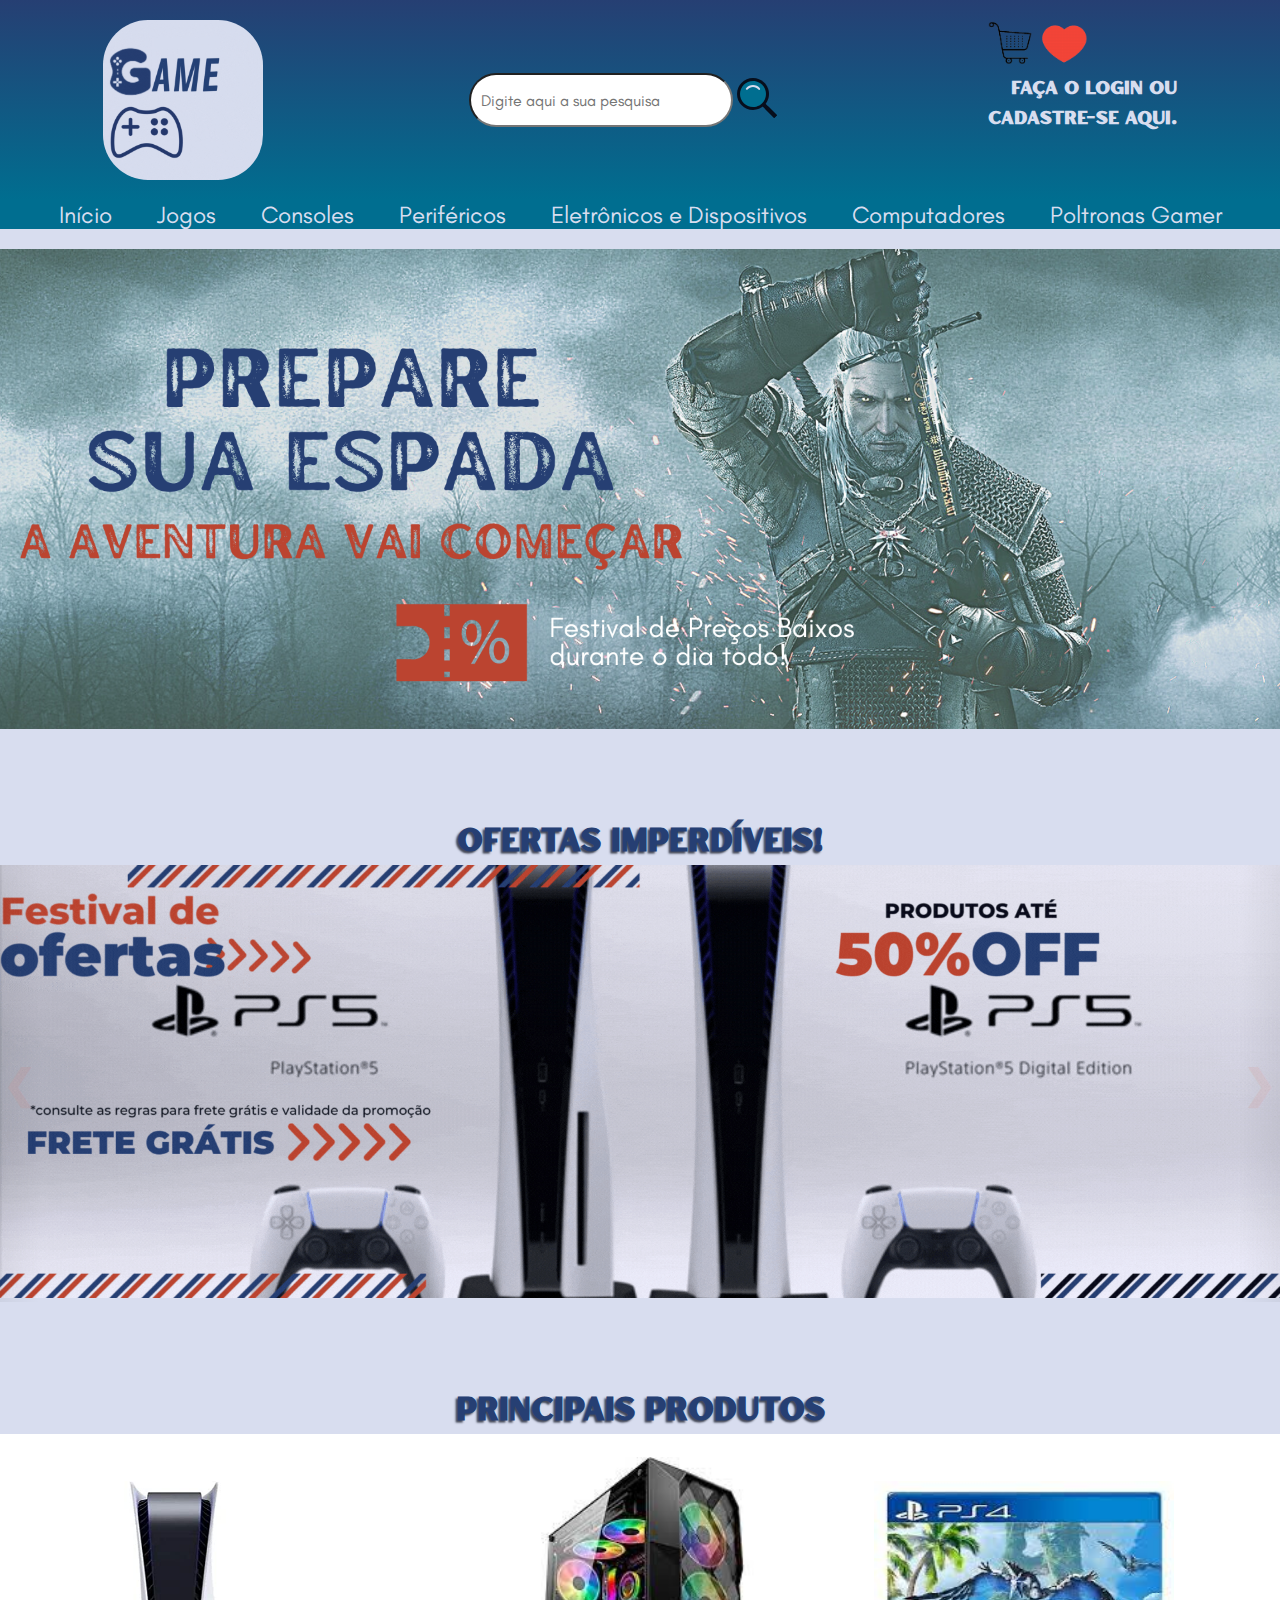
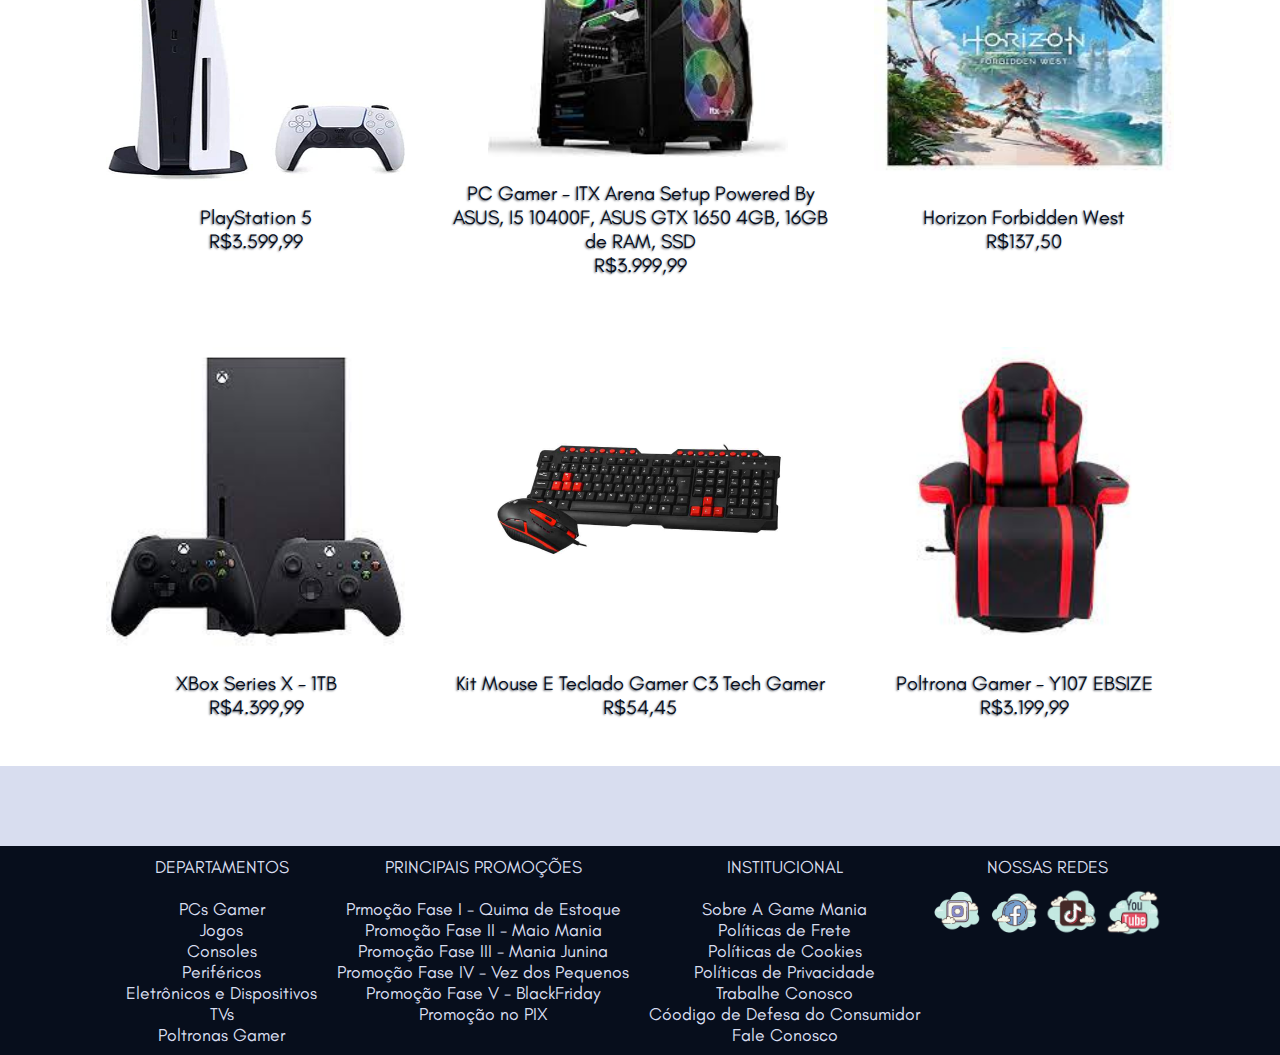
<file: index.html>
<!DOCTYPE html>
<html lang="pt-br">
<head>
    <meta charset="UTF-8">
    <meta http-equiv="X-UA-Compatible" content="IE=edge">
    <meta name="viewport" content="width=device-width, initial-scale=1.0">
    <link rel="stylesheet" href="style.css">
    <title>Game Mania</title>
</head>
<body>
    <header>
        <div class="logomarca">
            <img src="Pictures/Log Game Mania.gif" alt="">
        </div>
        <div class="search-box">
            <input type="text" placeholder="Digite aqui a sua pesquisa">
            <a href="#"><img src="Pictures/icons8-pesquisar-48.svg" alt="Pesquisar"></a>
        </div>
        <div class="outros-itens">
            <div class="compras">
                <a href="#"><img src="Pictures/Cart.png" alt="Carrinho de Compras"></a>
                <a href=""><img src="Pictures/favorite.png" alt="Favoritos"></a>
            </div>
            <section>
                <h3>Faça o <a href="login.html">LOGIN</a> ou<br>
                cadastre-se <a href="cadastro.html">AQUI</a>.</h3>
            </section>
        </div>
    </header>
    <nav>
        <div class="iconeMenu">
            <img src="Pictures/icons8-cardápio-48.svg" alt="Ícone de Menu" onclick="menuDinamico()">
        </div>
        <div id="menu">
            
            <ul>
                <li><a href="index.html">Início</a></li>
                <li><a href="#">Jogos</a></li>
                <li><a href="#">Consoles</a></li>
                <li><a href="#">Periféricos</a></li>
                <li><a href="#">Eletrônicos e Dispositivos</a></li>
                <li><a href="#">Computadores</a></li>
                <li><a href="#">Poltronas Gamer</a></li>
            </ul>
        </div>
        
    </nav>
    <main>
        <div class="banner">
            <img src="Pictures/Banner Black Ofertas Preços Baixos.png" alt="Banner">
        </div>
        <!--Título das principais ofertas-->
        <h1>Ofertas Imperdíveis!</h1>
        <!--Aqui ficará as principais promoções em slides-->
        <div class="conteiner">
            <div class="slide">
                <input type="button" value="❮" class="setaEsquerda" onclick="count()"></input> <input type="button" value="❯" class="setaDireita" onclick="count()"></input>
                <div class="promocoes">
                <img src="Pictures/promocao1.gif" alt="Promoção" id="anuncio">

                
                </div>
            </div>
        </div>
        <!--Título dos principais produtos-->
        <h1>Principais Produtos</h1>
        <div class="muralProd">
            <figure>
                <a href="#"><img src="Pictures/PS5.jpg" alt="PlayStation 5 por R$3599,99"></a>
                <figcaption>
                    <a href="#">
                        <p>
                            PlayStation 5
                        </p>
                        <p>
                            R$3.599,99
                        </p>
                </a>
                </figcaption>
            </figure>
            <figure>
                <a href="#">
                    <img src="Pictures/PCGamer.jpg" alt="PC Gamer - ITX Arena Setup Powered By ASUS, I5 10400F, ASUS GTX 1650 4GB, 16GB de RAM, SSD por R$3999,99">
                </a>
                <figcaption>
                    <a href="#">
                        <p>PC Gamer - ITX Arena Setup Powered By ASUS, I5 10400F, ASUS GTX 1650 4GB, 16GB de RAM, SSD</p>
                        <p>R$3.999,99</p>
                    </a>
                </figcaption>
            </figure>
            <figure>
                <a href="#">
                    <img src="Pictures/Horizon Forbidden West.jpg" alt="Horizon Forbidden West por R$137,50">
                </a>
                <figcaption>
                    <a href="#">
                        <p>Horizon Forbidden West</p>
                        <p>R$137,50</p>
                    </a>
                </figcaption>
            </figure>
            <figure>
                <a href="#">
                    <img src="Pictures/XBoxSeriousX.jpg" alt="XBox Series X - 1TB por R$4399,99">
                </a>
                <figcaption>
                    <a href="#">
                        <p>XBox Series X - 1TB</p>
                        <p>R$4.399,99</p>
                    </a>
                </figcaption>
            </figure>
            <figure>
                <a href="#">
                    <img src="Pictures/4049520_gaming-kit-mouse-teclado-c3tech-gamer-gk20bk-usb_600.png" alt="Kit Mouse E Teclado Gamer C3 Tech Gamer por R$54,45">
                </a>
                <figcaption>
                    <a href="#">
                        <p>Kit Mouse E Teclado Gamer C3 Tech Gamer</p>
                        <p>R$54,45</p>
                    </a>
                </figcaption>
            </figure>
            <figure>
                <a href="#">
                    <img src="Pictures/Poltrona.jpg" alt="Poltrona Gamer - Y107 EBSIZE por R$3199,99">
                </a>
                <figcaption>
                    <a href="#">
                        <p>Poltrona Gamer - Y107 EBSIZE</p>
                        <p>R$3.199,99</p>
                    </a>
                </figcaption>
            </figure>
        </div>
    </main>
    <footer>
        <div class="rodape">
            <ul>
                <li class="titulo">DEPARTAMENTOS</li><br>
                <li><a href="#">PCs Gamer</a></li>
                <li><a href="#">Jogos</a></li>
                <li><a href="#">Consoles</a></li>
                <li><a href="#">Periféricos</a></li>
                <li><a href="#">Eletrônicos e Dispositivos</a></li>
                <li><a href="#">TVs</a></li>
                <li><a href="#">Poltronas Gamer</a></li>
            </ul>
        </div>
        <div class="rodape">
            <ul>
                <li class="titulo">PRINCIPAIS PROMOÇÕES</li><br>
                <li><a href="#">Prmoção Fase I - Quima de Estoque</a></li>
                <li><a href="#">Promoção Fase II - Maio Mania</a></li>
                <li><a href="#">Promoção Fase III - Mania Junina</a></li>
                <li><a href="#">Promoção Fase IV - Vez dos Pequenos</a></li>
                <li><a href="#">Promoção Fase V - BlackFriday</a></li>
                <li><a href="#">Promoção no PIX</a></li>
            </ul>
        </div>
        <div class="rodape">
            <ul>
                <li class="titulo">INSTITUCIONAL</li><br>
                <li><a href="#">Sobre A Game Mania</a></li>
                <li><a href="#">Políticas de Frete</a></li>
                <li><a href="#">Políticas de Cookies</a></li>
                <li><a href="#">Políticas de Privacidade</a></li>
                <li><a href="#">Trabalhe Conosco</a></li>
                <li><a href="#">Cóodigo de Defesa do Consumidor</a></li>
                <li><a href="#">Fale Conosco</a></li>
            </ul>
        </div>
        <div class="rodape">
            <ul>
                <li class="titulo">NOSSAS REDES</li>
            </ul>
            <a href="#"><img src="Pictures/Instagram.png" alt="Instagram"></a>
            <a href="#"><img src="Pictures/facebook.png" alt="Facebook"></a>
            <a href="#"><img src="Pictures/tiktok.png" alt="TikTok"></a>
            <a href="#"><img src="Pictures/Youtube.png" alt="YouTube"></a>
        </div>
    </footer>
    
</body>
<script src="script.js"></script>
</html>
</file>
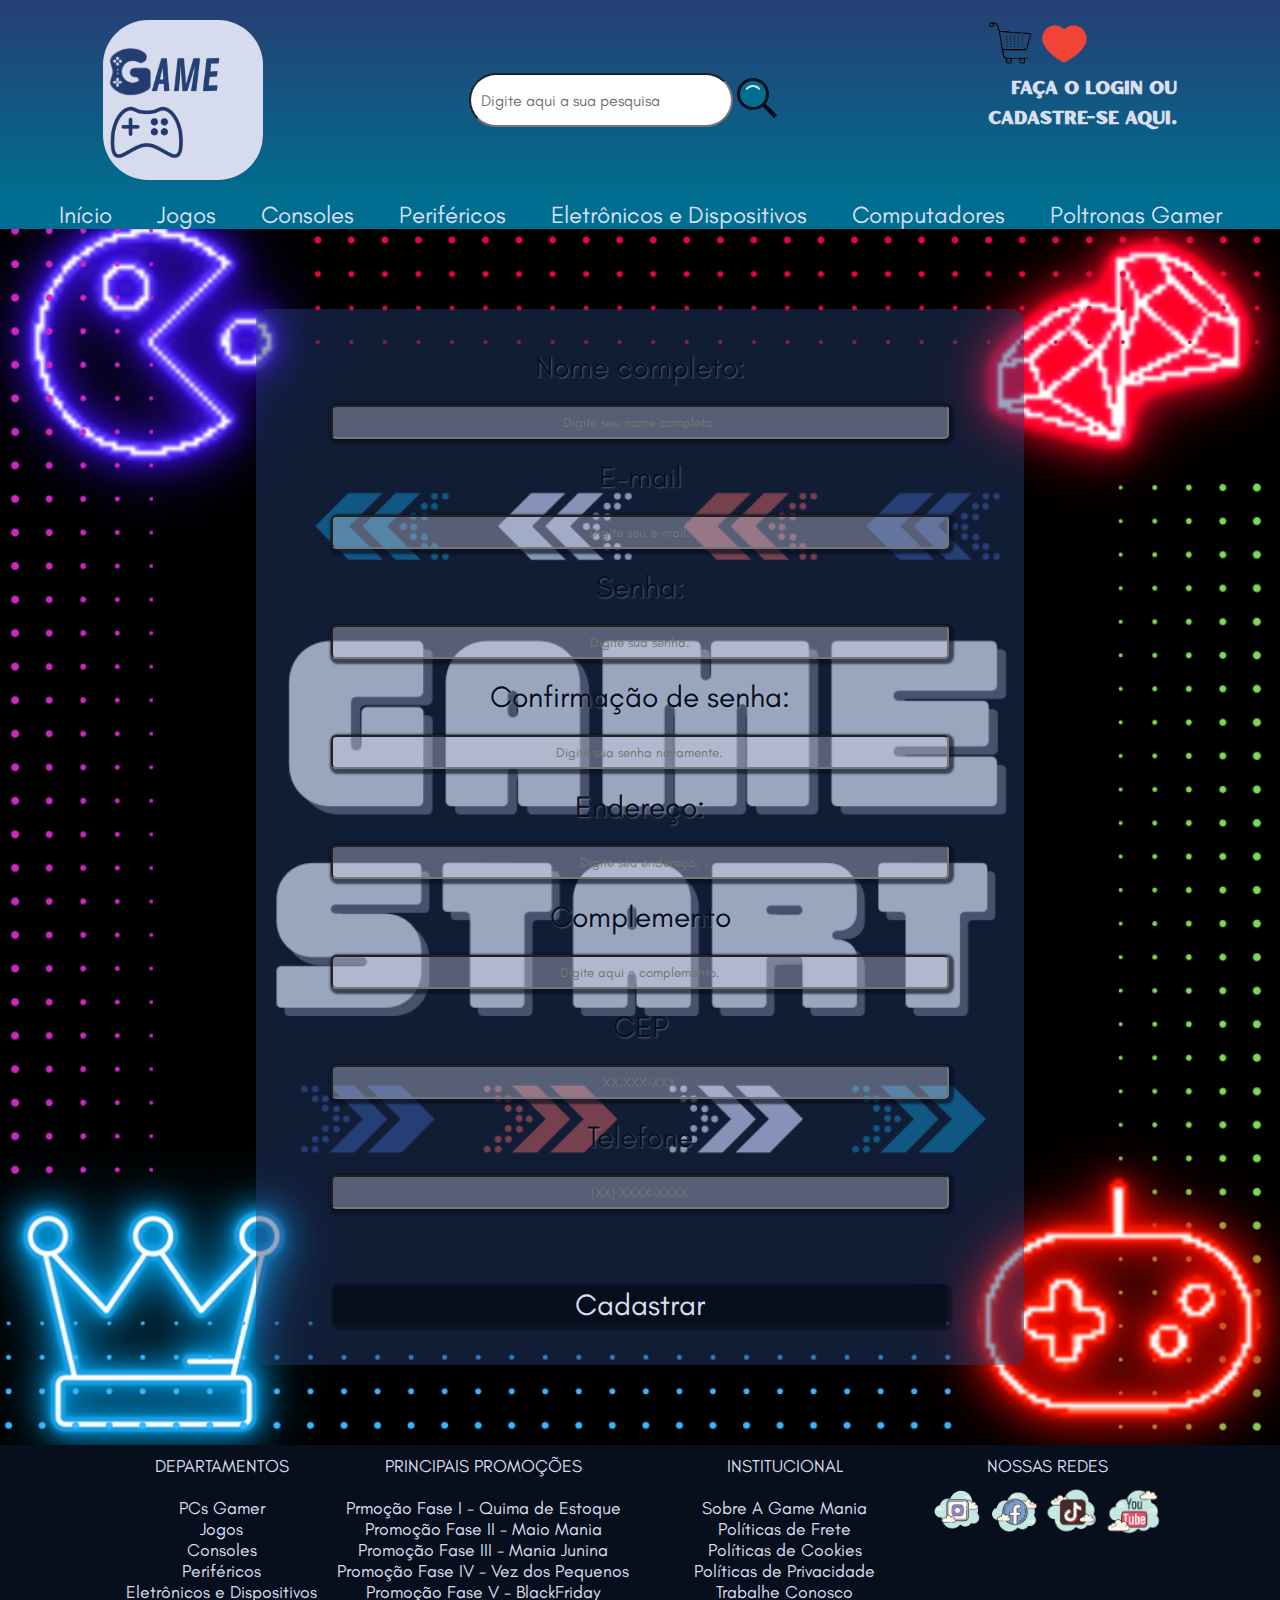
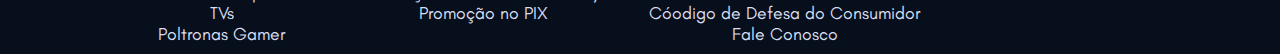
<file: cadastro.html>
<!DOCTYPE html>
<html lang="pt-br">
<head>
    <meta charset="UTF-8">
    <meta http-equiv="X-UA-Compatible" content="IE=edge">
    <meta name="viewport" content="width=device-width, initial-scale=1.0">
    <link rel="stylesheet" href="style.css">
    <title>Game Mania</title>
</head>
<body>
    <header>
        <div class="logomarca">
            <img src="Pictures/Log Game Mania.gif" alt="">
        </div>
        <div class="search-box">
            <input type="text" placeholder="Digite aqui a sua pesquisa">
            <a href="#"><img src="Pictures/icons8-pesquisar-48.svg" alt="Pesquisar"></a>
        </div>
        <div class="outros-itens">
            <div class="compras">
                <a href="#"><img src="Pictures/Cart.png" alt="Carrinho de Compras"></a>
                <a href=""><img src="Pictures/favorite.png" alt="Favoritos"></a>
            </div>
            <section>
                <h3>Faça o <a href="login.html">LOGIN</a> ou<br>
                cadastre-se <a href="cadastro.html">AQUI</a>.</h3>
            </section>
        </div>
    </header>
    <nav>
        <div class="iconeMenu">
            <img src="Pictures/icons8-cardápio-48.svg" alt="Ícone de Menu" onclick="menuDinamico()">
        </div>
        <div id="menu">
            
            <ul>
                <li><a href="index.html">Início</a></li>
                <li><a href="#">Jogos</a></li>
                <li><a href="#">Consoles</a></li>
                <li><a href="#">Periféricos</a></li>
                <li><a href="#">Eletrônicos e Dispositivos</a></li>
                <li><a href="#">Computadores</a></li>
                <li><a href="#">Poltronas Gamer</a></li>
            </ul>
        </div>
        
    </nav>
    <main>
        <div class="caixaCadastro">
            <form action="#" method="post">
                <label for="nome">Nome completo:</label>
                <input type="text" id="nome" placeholder="Digite seu nome completo." required>
                <label for="cemail">E-mail</label>
                <input type="email" name="email" id="cemail" required maxlength="16" placeholder="Digite seu e-mail.">
                <label for="csenha">Senha:</label>
                <input type="password" name="senha" id="csenha" required maxlength="16" placeholder="Digite sua senha." minlength="8">
                <label for="ccsenha">Confirmação de senha:</label>
                <input type="password" name="senha" id="ccsenha" required maxlength="16" placeholder="Digite sua senha novamente." minlength="8">
                <label for="endereco">Endereço:</label>
                <input type="text" name="endereco" id="endereco" placeholder="Digite seu endereço." required>
                <label for="complemento">Complemento</label>
                <input type="text" id="complemento" placeholder="Digite aqui o complemento.">
                <label for="cep">CEP</label>
                <input type="number"  id="cep" placeholder="XX.XXX-XXX" required>
                <label for="tel">Telefone</label>
                <input type="tel" id="tel" placeholder="(XX) XXXX-XXXX" required><br>
                <input type="submit" value="Cadastrar" id="entrar" onclick="cadastrou()">
            </form>
        </div>
      </div>
    </main>
    <footer>
        <div class="rodape">
            <ul>
                <li class="titulo">DEPARTAMENTOS</li><br>
                <li><a href="#">PCs Gamer</a></li>
                <li><a href="#">Jogos</a></li>
                <li><a href="#">Consoles</a></li>
                <li><a href="#">Periféricos</a></li>
                <li><a href="#">Eletrônicos e Dispositivos</a></li>
                <li><a href="#">TVs</a></li>
                <li><a href="#">Poltronas Gamer</a></li>
            </ul>
        </div>
        <div class="rodape">
            <ul>
                <li class="titulo">PRINCIPAIS PROMOÇÕES</li><br>
                <li><a href="#">Prmoção Fase I - Quima de Estoque</a></li>
                <li><a href="#">Promoção Fase II - Maio Mania</a></li>
                <li><a href="#">Promoção Fase III - Mania Junina</a></li>
                <li><a href="#">Promoção Fase IV - Vez dos Pequenos</a></li>
                <li><a href="#">Promoção Fase V - BlackFriday</a></li>
                <li><a href="#">Promoção no PIX</a></li>
            </ul>
        </div>
        <div class="rodape">
            <ul>
                <li class="titulo">INSTITUCIONAL</li><br>
                <li><a href="#">Sobre A Game Mania</a></li>
                <li><a href="#">Políticas de Frete</a></li>
                <li><a href="#">Políticas de Cookies</a></li>
                <li><a href="#">Políticas de Privacidade</a></li>
                <li><a href="#">Trabalhe Conosco</a></li>
                <li><a href="#">Cóodigo de Defesa do Consumidor</a></li>
                <li><a href="#">Fale Conosco</a></li>
            </ul>
        </div>
        <div class="rodape">
            <ul>
                <li class="titulo">NOSSAS REDES</li>
            </ul>
            <a href="#"><img src="Pictures/Instagram.png" alt="Instagram"></a>
            <a href="#"><img src="Pictures/facebook.png" alt="Facebook"></a>
            <a href="#"><img src="Pictures/tiktok.png" alt="TikTok"></a>
            <a href="#"><img src="Pictures/Youtube.png" alt="YouTube"></a>
        </div>
    </footer>
    
</body>
<script src="script.js"></script>
</html>
</file>
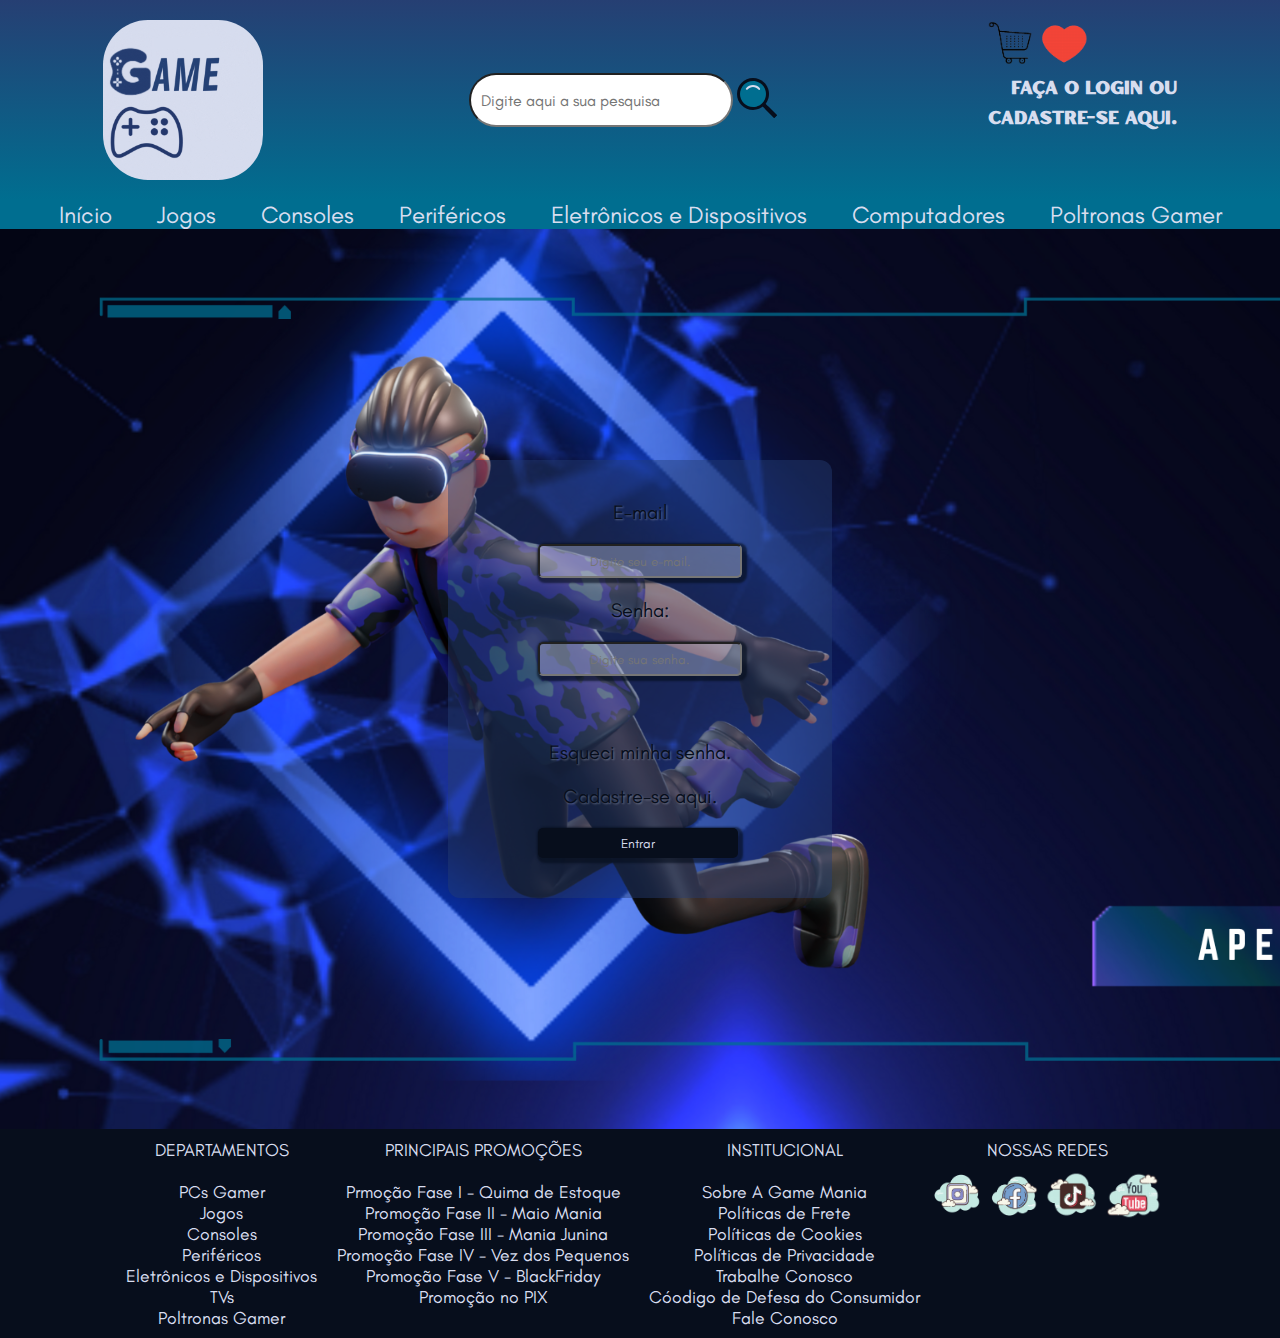
<file: login.html>
<!DOCTYPE html>
<html lang="pt-br">
<head>
    <meta charset="UTF-8">
    <meta http-equiv="X-UA-Compatible" content="IE=edge">
    <meta name="viewport" content="width=device-width, initial-scale=1.0">
    <link rel="stylesheet" href="style.css">
    <title>Game Mania</title>
</head>
<body>
    <header>
        <div class="logomarca">
            <img src="Pictures/Log Game Mania.gif" alt="">
        </div>
        <div class="search-box">
            <input type="text" placeholder="Digite aqui a sua pesquisa">
            <a href="#"><img src="Pictures/icons8-pesquisar-48.svg" alt="Pesquisar"></a>
        </div>
        <div class="outros-itens">
            <div class="compras">
                <a href="#"><img src="Pictures/Cart.png" alt="Carrinho de Compras"></a>
                <a href=""><img src="Pictures/favorite.png" alt="Favoritos"></a>
            </div>
            <section>
                <h3>Faça o <a href="login.html">LOGIN</a> ou<br>
                cadastre-se <a href="cadastro.html">AQUI</a>.</h3>
            </section>
        </div>
    </header>
    <nav>
        <div class="iconeMenu">
            <img src="Pictures/icons8-cardápio-48.svg" alt="Ícone de Menu" onclick="menuDinamico()">
        </div>
        <div id="menu">
            
            <ul>
                <li><a href="index.html">Início</a></li>
                <li><a href="#">Jogos</a></li>
                <li><a href="#">Consoles</a></li>
                <li><a href="#">Periféricos</a></li>
                <li><a href="#">Eletrônicos e Dispositivos</a></li>
                <li><a href="#">Computadores</a></li>
                <li><a href="#">Poltronas Gamer</a></li>
            </ul>
        </div>
        
    </nav>
    <main>
      <div class="fundoLogin">
        <div class="caixaLogin">
            <form action="#" method="post">
                <label for="email">E-mail</label>
                <input type="email" name="email" id="email" required maxlength="16" placeholder="Digite seu e-mail.">
                <label for="senha">Senha:</label>
                <input type="password" name="senha" id="senha" required maxlength="16" placeholder="Digite sua senha."><br>
                <a href="#" onclick="esqueci()">
                    <p>Esqueci minha senha.</p>
                </a>
                <a href="cadastro.html">Cadastre-se aqui.</a>
                <input type="submit" value="Entrar" id="entrar" onclick="entrou()">
            </form>
        </div>
      </div>  
    </main>
    <footer>
        <div class="rodape">
            <ul>
                <li class="titulo">DEPARTAMENTOS</li><br>
                <li><a href="#">PCs Gamer</a></li>
                <li><a href="#">Jogos</a></li>
                <li><a href="#">Consoles</a></li>
                <li><a href="#">Periféricos</a></li>
                <li><a href="#">Eletrônicos e Dispositivos</a></li>
                <li><a href="#">TVs</a></li>
                <li><a href="#">Poltronas Gamer</a></li>
            </ul>
        </div>
        <div class="rodape">
            <ul>
                <li class="titulo">PRINCIPAIS PROMOÇÕES</li><br>
                <li><a href="#">Prmoção Fase I - Quima de Estoque</a></li>
                <li><a href="#">Promoção Fase II - Maio Mania</a></li>
                <li><a href="#">Promoção Fase III - Mania Junina</a></li>
                <li><a href="#">Promoção Fase IV - Vez dos Pequenos</a></li>
                <li><a href="#">Promoção Fase V - BlackFriday</a></li>
                <li><a href="#">Promoção no PIX</a></li>
            </ul>
        </div>
        <div class="rodape">
            <ul>
                <li class="titulo">INSTITUCIONAL</li><br>
                <li><a href="#">Sobre A Game Mania</a></li>
                <li><a href="#">Políticas de Frete</a></li>
                <li><a href="#">Políticas de Cookies</a></li>
                <li><a href="#">Políticas de Privacidade</a></li>
                <li><a href="#">Trabalhe Conosco</a></li>
                <li><a href="#">Cóodigo de Defesa do Consumidor</a></li>
                <li><a href="#">Fale Conosco</a></li>
            </ul>
        </div>
        <div class="rodape">
            <ul>
                <li class="titulo">NOSSAS REDES</li>
            </ul>
            <a href="#"><img src="Pictures/Instagram.png" alt="Instagram"></a>
            <a href="#"><img src="Pictures/facebook.png" alt="Facebook"></a>
            <a href="#"><img src="Pictures/tiktok.png" alt="TikTok"></a>
            <a href="#"><img src="Pictures/Youtube.png" alt="YouTube"></a>
        </div>
    </footer>
    
</body>
<script src="script.js"></script>
</html>
</file>
<file: style.css>
@charset "UTF-8";
/*Adicionando Fontes externas*/
@font-face {
    font-family: 'Glacial Indifference';
    src: url(Fontes/GlacialIndifference-Regular.otf);
}
@font-face {
    font-family: 'Herical Sans';
    src: url(Fontes/Hertical\ Sans/Hertical\ Sans\ Regular.otf);
}

/*Criando variáveis para fontes e cores*/
:root{
    --cor-prin: #263F73;
    --cor-sec: #006E90;
    --cor-terc: #BB4430;
    --cor-fund: #D8DDEF;
    --cor-contr: #070E1C;
    --font-text: 'Glacial Indifference', 'Arial';
    --font-title: 'Herical Sans', 'Arial';
}
/*Configuração padrã*/
*{
    margin: 0;
    padding:0;
    box-sizing: content-box;
}
body{
    background-color: var(--cor-fund);
    display: flex;
    flex-direction: column;
    justify-content: center;
    align-items: center;
}
/*Configurando o cabealho*/
header{
    display: flex;
    flex-direction: row;
    flex-wrap: wrap;
    background-image: linear-gradient(to bottom, var(--cor-prin), var(--cor-sec));
    padding:20px 0;
    justify-content: space-around;
    width: 100vw;
    max-width: 1366px;
}
header > .logomarca{
    display: flex;
    justify-content: left;
}
header > .logomarca > img{
    width:10rem;
    border-radius:45px;
}
header > .search-box{
    display: flex;
    justify-content: center;
    align-items: center;
}
header > .search-box > input{
    width:250px;
    height:50px;
    border-radius: 45px;
    font-family: var(--font-text);
    font-size: 1em;
    padding-left:10px;
}
header > .search-box > img{
    width: 48px;
}
header > .outro-itens{
    display: flex;
    flex-direction: column;
    align-items: center;
}
header > .outros-itens > .compras > a > img{
    width:48px;
}
header > .outros-itens > section{
    font-family: var(--font-title);
    text-align: right;
    color: var(--cor-fund);
}
header > .outros-itens > section  a{
    text-decoration: none;
    color: var(--cor-fund);
}
/*Configuração do NAVBAR*/
nav{
    display: flex;
    background-color: var(--cor-sec);
    justify-content: center;
    width: 100vw;
    max-width: 1366px;
}
nav > .iconeMenu{
    display: none;
}
nav >#menu{
    display: flex;
    justify-content: space-around;
}
nav > #menu > ul{
    display:flex;
    column-gap: 25px;
}
nav > #menu > ul > li{
    list-style: none;
    display: block;
    font-family: var(--font-text);
    font-size: 1.5em;
    padding: 0 10px;
    text-align: center;
}
nav > #menu > ul > li> a{
    text-decoration: none;
    color: var(--cor-fund);
    transition: background 0.4s;
}
nav > #menu > ul > li:hover{
transform: scale(1.05);
transition:0.4s;
}
nav > #menu > ul > li > a:hover{
    color: var(--cor-terc);
}
/*Configuração do main*/
main{
    min-height:25vh;
    width: 100vw;
    max-width: 1366px;
    display: flex;
    flex-direction: column;
    position: static;
}
/*Estilização do banner*/
main > .banner{
    margin-top:20px;
}
main > .banner > img{
    max-width:1366px;
    width:100vw;
}
/*Estilização de h1*/
main > h1{
    font-family: var(--font-title);
    margin-top:80px;
    text-align: center;
    color:var(--cor-prin);
    text-shadow: -2px 2px 2px #090e1bb9;
}
/*Estilização do slide*/
main > .conteiner{
    position:relative;
    margin: 0 auto;
}
main > .conteiner > .slide > .setaEsquerda, .setaDireita{
    position: absolute;
    top:0;
    left:0;
    bottom: 0;
    right:auto;
    width:40px;
    font-weight: 900;
    font-size: 40px;
    text-align: center;
    color: var(--cor-terc);
    border: none;
    background: linear-gradient(to left, transparent 0%, black 200%);
    cursor:pointer;
    opacity:0.1;
    transition: all 600ms ease-in-out;
}
main > .conteiner > .slide > .setaDireita{
    left:auto;
    right:0;
    background: linear-gradient(to right, transparent 0%, black 200%);
}
main > .conteiner > .slide > .setaEsquerda:hover{
    opacity:1;
}
main > .conteiner > .slide > .setaDireita:hover{
    opacity:1;
}
main > .conteiner > .slide > .promocoes{
    width: 100vw;
    max-width: 1366px;
}
main > .conteiner > .slide > .promocoes > img{
    width: 100%;
}
/*Configuração do Mural*/
main > .muralProd{
    display: flex;
    flex-wrap: wrap;
    background-color: #FFFF;
    align-items: center;
    justify-content: center;
    width:100vw;
    max-width: 1366px;
    box-sizing: border-box;
    margin-bottom: 80px;
}
main > .muralProd > figure{
    width:30%;
    height: 466px;
    display: flex;
    flex-direction: column;
    justify-content: center;
    align-items: center;
}
main > .muralProd > figure > a > img{
    width:30%;
    min-width: 300px;
    height:300px;
    margin-bottom:20px;
}
main > .muralProd > figure > figcaption > a{
    text-decoration: none;
}
main > .muralProd > figure > figcaption > a > p{
    text-align:center;
    color: var(--cor-contr);
    font-family: var(--font-text);
    font-size:20px;
    text-shadow: -1px 1px 2px #070e1c91;
}
/*Página de Login*/
main > .fundoLogin{
    display: flex;
    flex-direction: column;
    justify-content: center;
    align-items: center;
    width:100vw;
    max-width: 1366px;
    min-height: 100vh;
    background-image: url(Pictures/fundo\ login.png);
    background-repeat: no-repeat;
    background-size: cover;
    background-position: initial;
}
main > .fundoLogin > .caixaLogin{
    display:flex;
    flex-direction: column;
    align-items: center;
    justify-content: center;
    width:30%;
    min-width: 300px;
    background-color: #263e7375;
    padding:40px 0;
    border-radius: 12px;
}
main > .fundoLogin > .caixaLogin > form{
    display: flex;
    flex-direction: column;
    font-family: var(--font-text);
    font-size: 20px;
    color: var(--cor-contr);
    text-align: center;
    row-gap: 20px;
    text-shadow: 1px 1px 2px #d8ddef59;
}
main > .fundoLogin > .caixaLogin > form > a{
    text-decoration: none;
    color:var(--cor-contr);
}
main > .fundoLogin > .caixaLogin > form > input{
    width:200px;
    height:30px;
    text-align: center;
    font-family: var(--font-text);
    box-shadow: 2px 2px 2px 3px #070e1ca2;
    border-radius: 5px;
    background-color: #d8ddef59;
    transition: background 0.6s;
}
main > .fundoLogin > .caixaLogin > form > input:hover{
    background-color: var(--cor-fund);
    transition: 0.6s;
}
main > .fundoLogin > .caixaLogin > form > #entrar{
    background-color: #070E1C;
    color: var(--cor-fund);
    border:none;
    transition: background 0.65s;
}
main > .fundoLogin > .caixaLogin > form > #entrar:hover{
    background-color: var(--cor-terc);
    transition:0.65s;
}
/*Configuração de página de cadastro*/
main > .caixaCadastro{
    display: flex;
    flex-direction: column;
    justify-content: center;
    align-items: center;
    width:100vw;
    max-width: 1366px;
    min-height: 100vh;
    background-image: url(Pictures/cadastroFundo.png);
    background-repeat: no-repeat;
    background-size: cover;
    background-position: center;
}
main > .caixaCadastro > form{
    display:flex;
    flex-direction: column;
    align-items: center;
    justify-content: center;
    width:60%;
    min-width: 300px;
    background-color: #263e7375;
    padding:40px 0;
    border-radius: 12px;
    display: flex;
    flex-direction: column;
    font-family: var(--font-text);
    font-size: 30px;
    color: var(--cor-contr);
    text-align: center;
    row-gap: 20px;
    text-shadow: 1px 1px 2px #d8ddef59;
    margin:80px 0;
}
main > .caixaCadastro > form > input{
    width:80%;
    min-width:200px;
    height:30px;
    text-align: center;
    font-family: var(--font-text);
    box-shadow: 2px 2px 2px 3px #070e1ca2;
    border-radius: 5px;
    background-color: #d8ddef59;
    transition: background 0.6s;
}
main > .caixaCadastro > form > #cep[type=number]::-webkit-inner-spin-button { 
    -webkit-appearance: none;
    
}
main > .caixaCadastro > form > #cep[type=number] { 
    -moz-appearance: textfield;
    appearance: textfield;
 
 }[type=number]::-webkit-inner-spin-button
main > .caixaCadastro > form > input:hover{
    background-color: var(--cor-fund);
    transition: 0.6s;
}
main > .caixaCadastro > form > #entrar{
    background-color: #070E1C;
    color: var(--cor-fund);
    height:40px;
    border:none;
    font-size: 30px;
    transition: background 0.65s;
}
main > .caixaCadastro > form > #entrar:hover{
    background-color: var(--cor-terc);
    transition:0.65s;}
/*Configuração do footer*/
footer{
    display: flex;
    flex-direction: row;
    flex-wrap: wrap;
    background-color:  var(--cor-contr);
    justify-content: center;
    width: 100vw;
    max-width: 1366px;
}
footer > .rodape{
    text-align: center;
    font-family: var(--font-text);
    font-size:1.1em;
}
footer > .rodape > ul{
    list-style: none;
    padding: 10px
}
footer > .rodape > ul > li > a{
    text-decoration: none;
    color:var(--cor-fund)
}
footer > .rodape > ul > .titulo{
    color: var(--cor-fund);
}
footer > .rodape > a > img{
    height:50px;
    transition: height 0.4s;
}
footer > .rodape > a > img:hover{
    transform: scale(1.2);
    transition:0.4s;
}

/*TORNANDO O SITE MAIS RESPONSIVO*/
/*Responsividade do header*/
@media (max-width:634px){
    header > .search-box{
        order:2;
    }
    header > .outros-itens{
        order:1;
    }
}
/*Responsividade da NAVBAR*/
@media (max-width:862px){
    nav{
        flex-direction: column;
        align-items: center;
        width:230px;
    }
    nav > .iconeMenu{
        display: block;
        cursor: pointer;
    }
    nav > #menu{
        display: none;
        
    }
    nav > #menu > ul{
        display:block;
        width:250px;
        border-bottom: 25px;
    }
    nav > #menu > ul > li{
        list-style: none;
        display: block;
        text-align: center;
        padding:10px;
}
}
@media (max-width:979px){
    .muralProd{
        flex-wrap: nowrap;
        flex-direction: column;
        row-gap: 40px
        
    }
}
</file>
